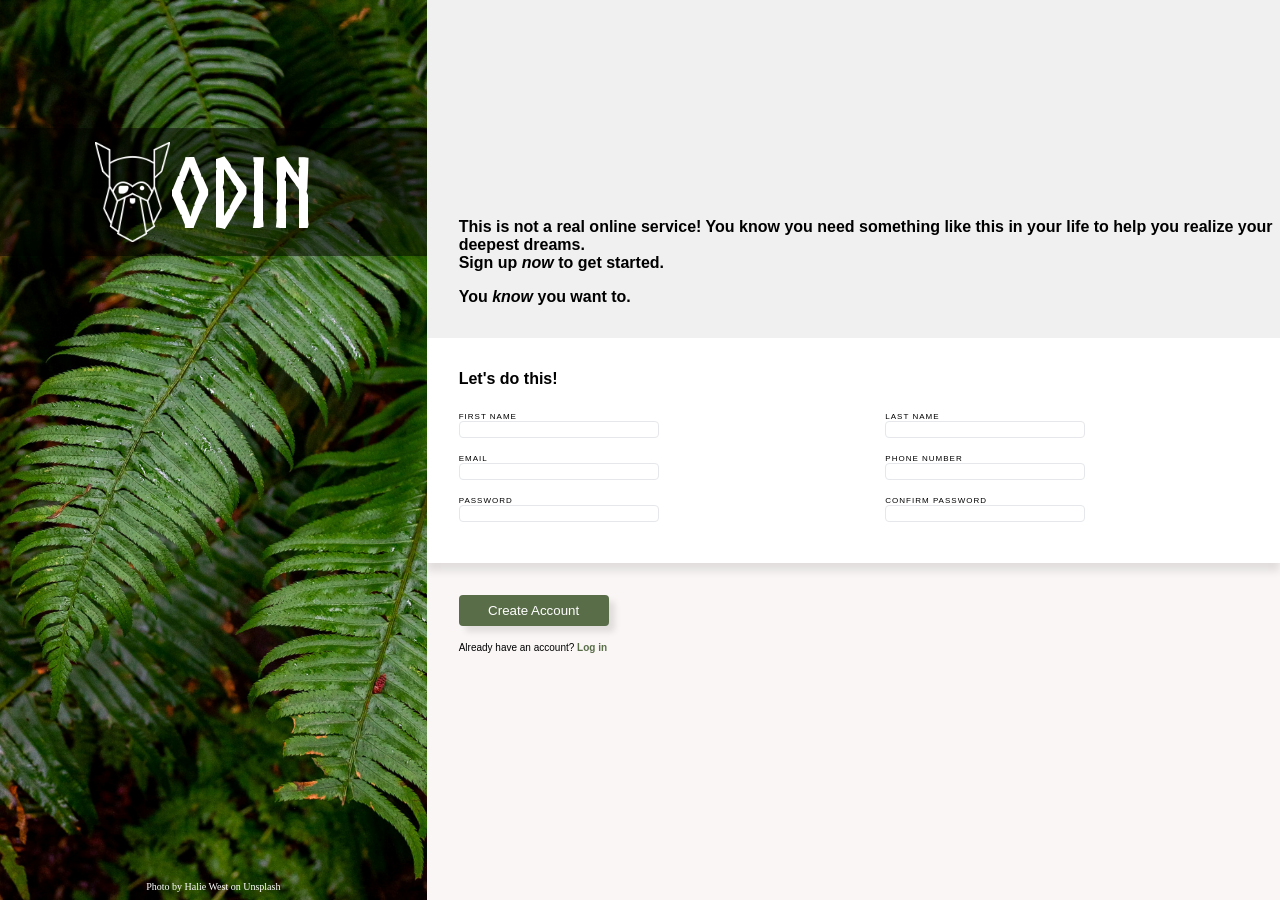
<file: index.html>
<!DOCTYPE html>
<html lang="en">
<head>
    <meta charset="UTF-8">
    <meta name="viewport" content="width=device-width, initial-scale=1.0">
    <title>Sign Up Form</title>
    <link rel="stylesheet" href="style.css">
</head>
<body>
    
    <div class="container">

        <div class="left-column">
            <div class="logo-banner">
                <img src="./images/odin-lined.png">
                <span>ODIN</span>
            </div>
            <p class="credit">Photo by Halie West on Unsplash</p>
        </div>

        <div class="right-column">
            <div class="introduction">
                <p>This is not a real online service! You know you need something like this in your life to help you realize your deepest dreams.</p>
                <p>Sign up <em>now</em> to get started.</p>
                <p>You <em>know</em> you want to.</p>
            </div>

            <div class="form-container">
                <p class="form-title">Let's do this!</p>
                <form>

                    <div class="input-group">
                        <label for="first-name">FIRST NAME</label>
                        <input type="text" id="first-name" name="first-name" required>
                    </div>

                    <div class="input-group">
                        <label for="last-name">LAST NAME</label>
                        <input type="text" id="last-name" name="last-name" required>
                    </div>

                    <div class="input-group">
                        <label for="email">EMAIL</label>
                        <input type="email" id="email" name="email" required>
                    </div>

                    <div class="input-group">
                        <label for="phone-number">PHONE NUMBER</label>
                        <input type="tel" id="phone-number" name="phone-number" required>
                    </div>

                    <div class="input-group">
                        <label for="password">PASSWORD</label>
                        <input type="password" id="password" name="password" required>
                    </div>
                    
                    <div class="input-group">
                        <label for="confirm-password">CONFIRM PASSWORD</label>
                        <input type="password" id="confirm-password" name="confirm-password" required>
                    </div>
                
                </form>
            </div>

            <div class="submit-section">
                <div class="button-container">
                    <button>Create Account</button>
                </div>
                <p>Already have an account? <a href="#">Log in</a></p>
            </div>
        </div>

    </div>

</body>
</html>
</file>
<file: style.css>
@font-face {
    font-family: "Norse";
    src: url("./fonts/Norse-Bold.woff2") format("woff2"),
        url("./fonts/Norse-Bold.woff") format("woff");
    font-style: normal;
    font-weight: bold;
    font-display: swap;
}

* {
    box-sizing: border-box;
    margin: 0;
    padding: 0;
}

body {
    display: flex;
    flex-direction: column;
    min-height: 100vh;
}


.container {
    display: grid;
    grid-template-columns: 1fr 2fr;
    width: 100vw;
    min-height: 100vh;
}

/* left-column */

.left-column {
    display: flex;
    flex-direction: column;
    justify-content: space-between;
    align-items: center;
    color: white;

    background-image: url(./images/halie-west-25xggax4bSA-unsplash.jpg);
    background-size: cover;
    background-position: center;

    width: auto;
    flex: 0 0 auto;
}

.logo-banner {
    display: flex;
    flex-direction: row;
    justify-content: center;
    align-items: center;
    margin-top: 8rem;
    height: 8rem;
    width: 100%;

    background-color: rgba(0, 0, 0, 0.5);
}

.logo-banner img {
    height: 100px;
    width: auto;
}

.logo-banner > span {
    font-family: "Norse", sans-serif;
    font-size: 6rem;
    padding-right: 16px;
}

.left-column > p {
    font-size: 10px;
    padding-bottom: 8px;
}

/* Right column */ 

.right-column {
    display: flex;
    flex-direction: column;
    min-height: 100vh;
    justify-content: space-between;
    background-color: #f0f0f0;
    font-family: sans-serif;
}

.form-title {
    font-weight: bold;
    padding-left: 2rem;
    padding-bottom: 1rem;
}

.introduction {
    display: flex;
    flex-direction: column;
    height: 37.5%;
    font-weight: bold;
    padding-left: 2rem;
    justify-content: flex-end;
}

.introduction > p:last-child {
    padding-top: 1rem;
    padding-bottom: 2rem;
}

.form-container {
    height: 25%;
    display: flex;
    flex-direction: column;
    justify-content: center;

    background-color: #ffffff;
    box-shadow: 0 8px 8px 0px rgba(0, 0, 0, 0.1);

    position: relative;
    z-index: 1;

}

form {
    display: grid;
    grid-template-columns: 1fr 1fr;
}

label {
    font-size: 0.5rem;
    letter-spacing: 1px;
}

.input-group {
    display: flex;
    flex-direction: column;
    padding: 0.5rem 2rem;
}

input {
    width: 200px;
    border: 1px solid #E5E7EB;
    border-radius: 4px;
}

input:focus {
    border-color: lightblue;
    outline: none;
    box-shadow: 0px 0px 2px rgba(0, 0, 0, 0.1);
}

input[type="password"]:user-invalid {
    border-color: red;
    outline: none;
}

button {
    width: 150px;
    padding: 8px 0px;
    background-color: #596D48;
    color: white;
    border: none;
    border-radius: 4px;
    box-shadow: 6px 6px 6px rgba(0, 0, 0, 0.1);

    font-family: sans-serif;
}

.button-container {
    padding-top: 2rem;
}

.submit-section > p {
    padding-top: 1rem;
}

.submit-section {
    display: flex;
    flex-direction: column;
    justify-content: flex-start;
    padding-left: 2rem;
    flex: 1;
    height: 37.5%;
    background-color: rgb(250, 246, 246);
}

.submit-section > p {
    font-size: 10px;
}

a:link,
a:visited {
    color: #596D48;
    font-weight: bold;
    text-decoration: none;
}
</file>
